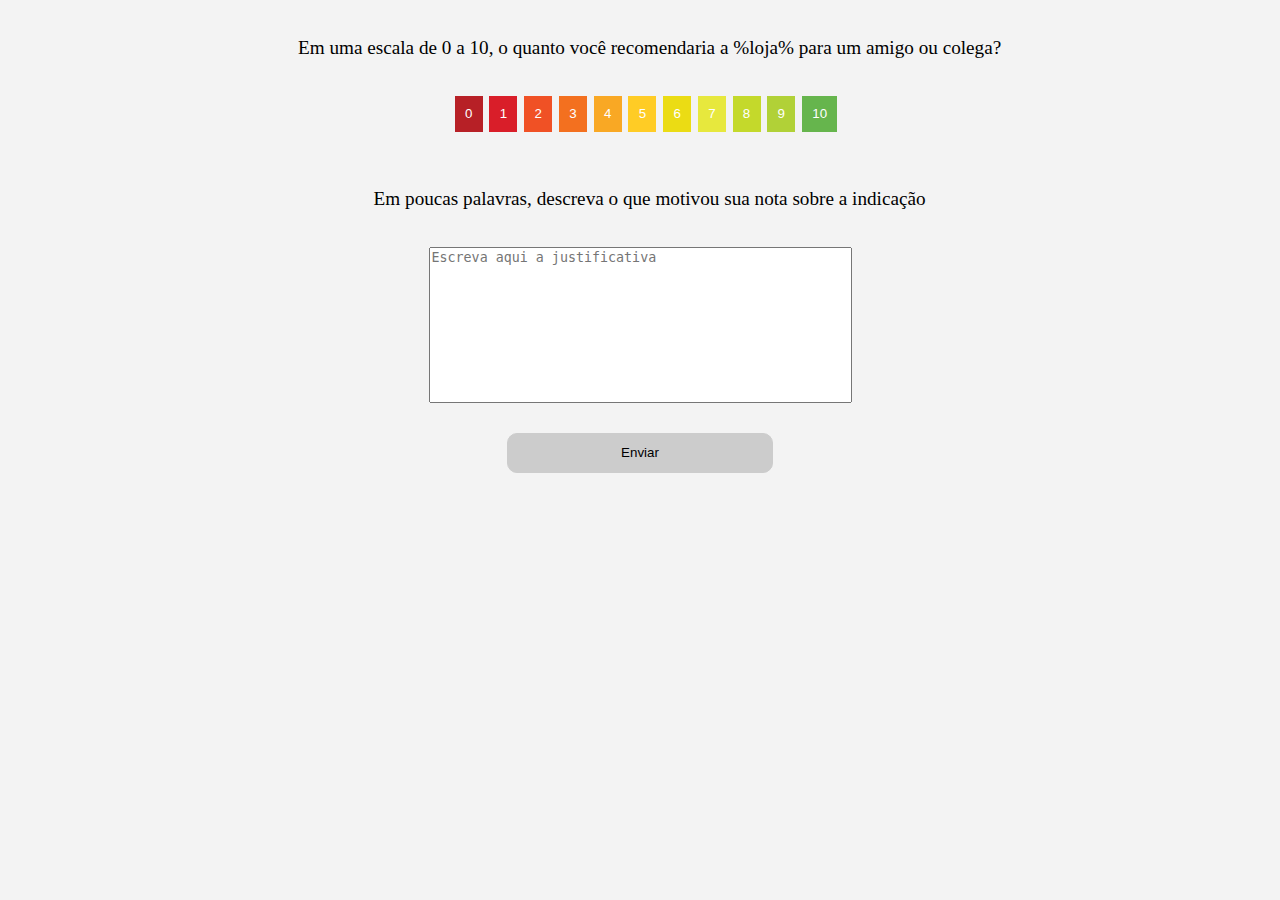
<file: index.html>
<!DOCTYPE html>
<html lang="pt-br">

<head>
  <meta charset="UTF-8">
  <meta name="viewport" content="width=device-width, initial-scale=1.0">
  <link rel="stylesheet" href="css/reset.css">
  <link rel="stylesheet" href="css/estilo.css">
  <title>Pesquisa NPS</title>
</head>

<body>
  <form name="formNps" action="php/email.php" method="POST" class="formulario">
    <div class="pergunta nota-satifacao">
      <p>
        <label for="">
          Em uma escala de 0 a 10, o quanto você recomendaria a %loja% para um amigo ou colega?
        </label>
      </p>
    </div>

    <div class="satifacao">
      <button type="button" data-note="0">0</button>
      <button type="button">1</button>
      <button type="button">2</button>
      <button type="button">3</button>
      <button type="button">4</button>
      <button type="button">5</button>
      <button type="button">6</button>
      <button type="button">7</button>
      <button type="button">8</button>
      <button type="button">9</button>
      <button type="button">10</button>
    </div>

    <div class="pergunta campo-justificativa">
      <p>
        <label>
          Em poucas palavras, descreva o que motivou sua nota sobre a indicação
        </label>
      </p>

    </div>

    <div class="justificativa">
      <textarea placeholder="Escreva aqui a justificativa" name="justificativa" id="textarea-justificativa" cols="50"rows="10"></textarea>
    </div>

    <button id="enviar" type="submit">Enviar</button>

    
  </form>
</body>

</html>
</file>
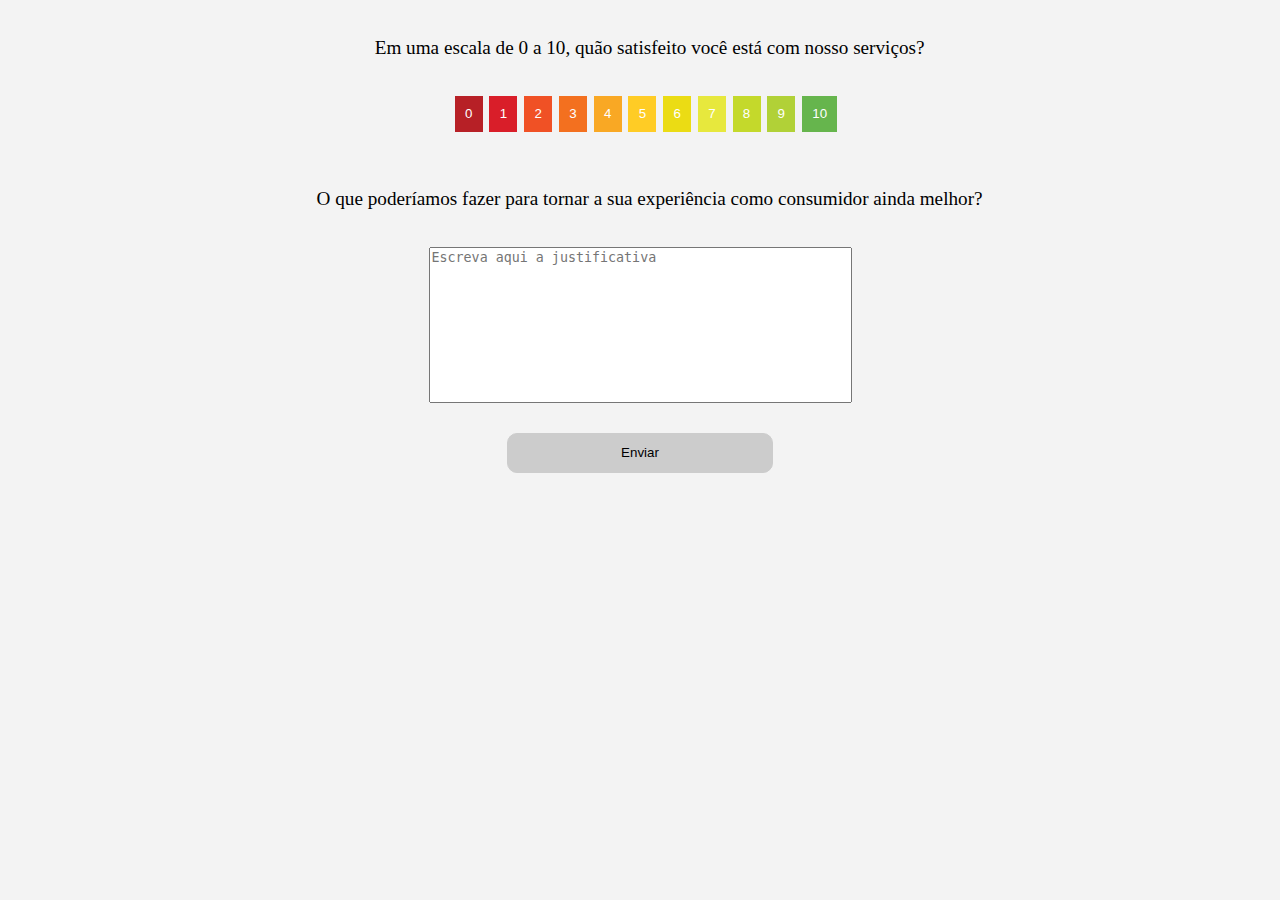
<file: cliente-primario.html>
<!DOCTYPE html>
<html lang="pt-br">

<head>
  <meta charset="UTF-8">
  <meta name="viewport" content="width=device-width, initial-scale=1.0">
  <link rel="stylesheet" href="css/reset.css">
  <link rel="stylesheet" href="css/estilo.css">
  <title>Pesquisa NPS</title>
</head>

<body>
  <form name="formNps" action="php/email.php" method="POST" class="formulario">




    <div class="pergunta campo-justificativa">
      <p>
        <label for="">
          Em uma escala de 0 a 10, quão satisfeito você está com nosso serviços?
        </label>
      </p>

    </div>

    <div class="satifacao">
      <button type="button" data-note="0">0</button>
      <button type="button">1</button>
      <button type="button">2</button>
      <button type="button">3</button>
      <button type="button">4</button>
      <button type="button">5</button>
      <button type="button">6</button>
      <button type="button">7</button>
      <button type="button">8</button>
      <button type="button">9</button>
      <button type="button">10</button>
    </div>


    <div class="pergunta nota-satifacao">
      <p>
        <label for="">
          O que poderíamos fazer para tornar a sua experiência como consumidor ainda melhor?
        </label>
      </p>
    </div>

    <div class="justificativa">
      <textarea placeholder="Escreva aqui a justificativa" name="justificativa" id="textarea-justificativa" cols="50"
        rows="10"></textarea>
    </div>

    <button id="enviar" type="submit">Enviar</button>


  </form>
</body>

</html>
</file>
<file: css/estilo.css>
body {
  font-size: 1.2em;
  background-color: #f3f3f3;
}

.formulario {
  display: flex;
  flex-direction: column;
  align-items: center;
/*   background-color: red; */
}

.pergunta label {
  margin-inline-start: 1em;
}

.nota-satifacao {
  display: flex;
  align-items: center;
  height: 5em;
/*     background-color: red; */
}

.satifacao {
  display: flex;
  width: 20em;
  justify-content: space-around;
  margin-bottom: 1em;
  /* background-color: salmon; */
}

.satifacao  button {
  display: flex;
  justify-content: space-between;
  margin-left: .5em;
  padding: 0.7em;
/*   background-color: red; */
}

.satifacao button:nth-child(1) {
  background-color: #b72026;
  border: 1px solid #b72026;
  color: white;
}
.satifacao button:nth-child(2) {
  background-color: #d91e29;
  border: 1px solid #d91e29;
  color: white;
}
.satifacao button:nth-child(3) {
  background-color: #f05125;
  border: 1px solid #f05125;
  color: white;
}
.satifacao button:nth-child(4) {
  background-color: #f3701f;
  border: 1px solid #f3701f;
  color: white;
}
.satifacao button:nth-child(5) {
  background-color: #f9a824;
  border: 1px solid #f9a824;
  color: white;
}
.satifacao button:nth-child(6) {
  background-color: #ffcc25;
  border: 1px solid #ffcc25;
  color: white;
}
.satifacao button:nth-child(7) {
  background-color: #ebdc14;
  border: 1px solid #ebdc14;
  color: white;
}
.satifacao button:nth-child(8) {
  background-color: #e7e83d;
  border: 1px solid #e7e83d;
  color: white;
}
.satifacao button:nth-child(9) {
  background-color: #c4d92b;
  border: 1px solid #c4d92b;
  color: white;
}
.satifacao button:nth-child(10) {
  background-color: #b1d137;
  border: 1px solid #b1d137;
  color: white;
}
.satifacao button:nth-child(11) {
  background-color: #66b54d;
  border: 1px solid #66b54d;
  color: white;
}

.campo-justificativa {
  display: flex;
  align-items: center;
  height: 5em;
/*   background-color: blue; */
}

#textarea-justificativa {
  overflow: auto;
  resize: none;
}

#enviar {
  width: 20em;
  height: 3em;
  margin-top: 2em;
  border-radius: 10px;
  background-color: #CCCCCC;
  border: 1px solid #CCCCCC;
/*   background-color: purple; */
}
</file>
